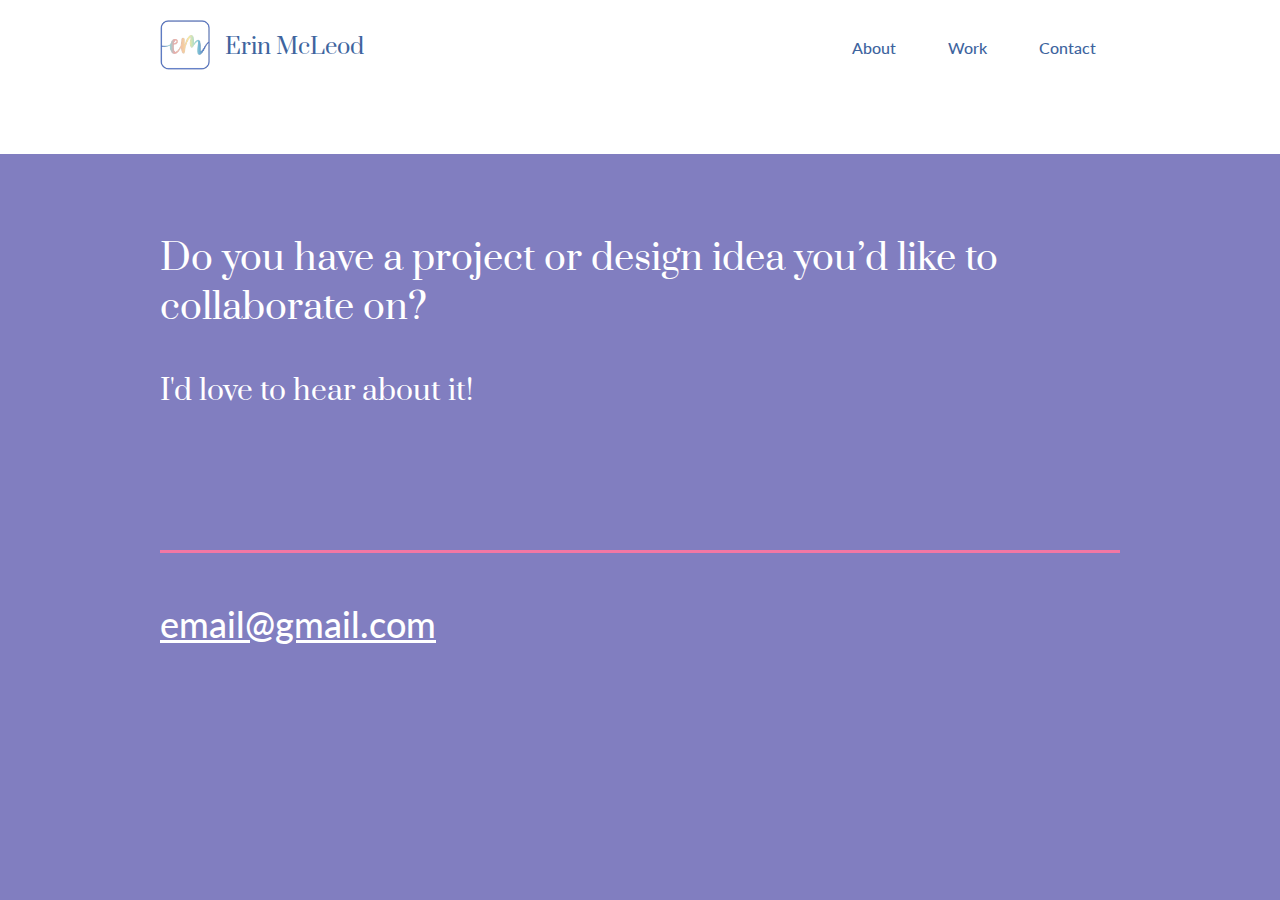
<file: index3.html>
<!DOCTYPE html>
<html lang="en">
<head>
    <meta charset="UTF-8">
    <meta http-equiv="X-UA-Compatible" content="IE=edge">
    <meta name="viewport" content="width=device-width, initial-scale=1.0">
    <title>Contact Erin McLeod</title>
    <link href="css/style.css" rel="stylesheet" type="text/css">
    <link href="css/style2.css" rel="stylesheet" type="text/css">
    <link href="css/style3.css" rel="stylesheet" type="text/css">
    <link rel="stylesheet" href="https://cdnjs.cloudflare.com/ajax/libs/font-awesome/4.7.0/css/font-awesome.min.css">
</head>
<body>
    <header class="main-header">
        <div class="container">
           
            <a href="index.html"><img class="EMlogo" src="images/logo.png" alt="logo" style="width:50px;height:50px;"></a>
            <h1>Erin McLeod</h1>
            
        

            <nav class="main-nav">
                <ul class="main-nav-list">
                    <li><a href="index.html">About</a></li>
                    <li><a href="index2.html">Work</a></li>
                    <li><a href="index3.html">Contact</a></li>
                </ul>
            </nav>
        </div>
    </header>

    <button onclick="topFunction()" id="myBtn" title="Go to top">Top</button>

<section class="contact">
    <div class="container">
        <h2>Do you have a project or design idea you’d like to collaborate on?<br>
        <h3>I'd love to hear about it!</h3>
        <img src="images/Line 1.png">
        <div class="email">
            <a href="mailto: email@gmail.com">email@gmail.com</a>
        </div>
    </div>
</section>

<!--<div class="preloader">
    <img src="images/EMLogoFinal.png">
</div>-->

    <script src="https://ajax.googleapis.com/ajax/libs/jquery/3.4.1/jquery.min.js"></script>
    <script src="js/index.js"></script>    
</body>
</html>
</file>
<file: css/style.css>
@import url('https://fonts.googleapis.com/css2?family=Lato&display=swap');
@import url('https://fonts.googleapis.com/css2?family=Prata&display=swap');
@import url('https://fonts.googleapis.com/css2?family=La+Belle+Aurore&display=swap');

* {
    box-sizing: border-box;
    margin: 0;
    padding: 0;
    /*background-color: #FFFFFF;*/
}





/*text styles*/

h1 {
   
    font-family: "Prata", serif;
    font-weight: 500;
    font-size: 22px;
    color: #3E649E;
    
}


h2 {
    font-family: "Prata", serif;
    font-weight: 500;
    font-size: 36px;
    color: #3E649E;
    text-decoration: none;
}
h3 {
    font-family: "Prata", serif;
    font-weight: 500;
    font-size: 28px;
    color: #3E649E;
    text-decoration: none;
}
h4 {
    font-family: "La Belle Aurore", sans-serif;
    font-size: 40px;
    color: #FFFFFF;
    text-decoration: none;
}
p {
    font-family: "Lato", sans-serif;
    font-weight: 500;
    font-size: 18px;
    color: #3E649E;
    text-decoration: none; 
    line-height: 1.6;
}






/* header section*/





.container {
    width: 960px;
    max-width: 100%;
    margin: 0 auto;
    
}
.main-header .container {
    display: flex;
    align-items: center;
    flex-wrap: wrap;
    padding-top: 20px;
    
    
}
.EMlogo {
    cursor: pointer;
    display: inline;
}
h1 {
    padding-left: 15px;
}
.main-nav {
    margin-left: auto;
    text-align: center;
}
.main-nav li {
    display: inline;
}
.main-nav a {
    display: inline-block;
    padding: .5em 1.5em;
    font-family: "Lato", sans-serif;
    font-weight: 500;
    font-size: 16px;
    color: #3E649E;
    text-decoration: none;
}
.main-nav li a {
    transition: all 0.3s ease 0s;
}
.main-nav li a:hover {
    color: #F277A4;
    text-decoration: underline;
}



#myBtn {
    display: none; /* Hidden by default */
    position: fixed; /* Fixed/sticky position */
    bottom: 20px; /* Place the button at the bottom of the page */
    right: 30px; /* Place the button 30px from the right */
    z-index: 99; /* Make sure it does not overlap */
    border: none; /* Remove borders */
    outline: none; /* Remove outline */
    background-color:#26A699; /* Set a background color */
    color: white; /* Text color */
    font-family: "Lato", sans-serif;
    cursor: pointer; /* Add a mouse pointer on hover */
    padding: 15px; /* Some padding */
    border-radius: 10px; /* Rounded corners */
    font-size: 18px; /* Increase font size */
  }
  
  #myBtn:hover {
    background-color: #3E649E; /* Add a dark-grey background on hover */
  }



/*hero section*/
.hero-section .container {
    display: flex;
    padding-top: 80px;
}


.hero-section .container .heroImg {
    max-width: 100%;
    height: auto;
}


/*skills*/
.mySkills h2 {
    text-align: center;
    margin-top: 80px;
}


.skillsContainer {
    display: flex;
    flex-direction: row;
    height: 200px;
}



.skillsGrid {
    display: grid;
    grid-template-areas:
    "one two"
    "three four";   
    grid-template-rows: 50% 50%;
    grid-template-columns: 50% 50%;
    margin-top: 80px;
    
}

.A {
    grid-area: one;
}
.B {
    grid-area: two;
}
.C {
    grid-area: three;
}
.D {
    grid-area: four;
}

.skillsContainer div{
    margin-left: 15px;
}




/*footer section*/
.footer-section {
    background-color: #817EC0;
}
.footer-section a {
    color: #FFFFFF;
}
.footer-section p {
    color: #FFFFFF;
}

/*.footer-section .container {
    display: flex;
    align-items: center;
    flex-wrap: wrap;
}*/
.grid-container {
    display: grid;
    background-color: #817EC0;
    grid-template-areas:
    'one one'
    'two four'
    'three four'
    'five .';
    grid-template-rows: 40% 36% 18% 7%;
    grid-template-columns: 60% 40%;
    padding-bottom: 100px;
}




.grid-container div {
    background-color: #817EC0;
    
       
}

.item1 {
    grid-area: one;
    padding-top: 80px;
    
  
    
}
.item2 {
    grid-area: two;
    padding-right: 50px;
    padding-top: 20px;
    
    
}
.item3 {
    grid-area: three;
    padding-right: 50px;
    
}
.item4 {
    grid-area: four;
    padding-top: 20px;
}

.item5 {
    grid-area: five;
    font-family: "Lato", sans-serif;
    font-weight: 500;
    font-size: 36px;
    color: #FFFFFF;
    text-decoration: none;
    padding-top:40px; 
    transition: transform .2s;
   
}


.item5:hover {
      transform: scale(1.2) translate(46px,0); 
   
}






/* Tablet and phone devices (980 and down) */
@media only screen and (max-width: 980px) {

    .main-header .container{
        margin-left: 10px;
        margin-right: 10px;
    }
    .main-nav a {
        padding: 5px;
        margin-right: 20px;
    }
    .hero-section .container {
        display: flex;
        padding-top: 20px;
    }
    .hero-section h2 {
        margin-right: 10px;
        margin-left: 10px;
        margin-top: 80px;
    }

    .hero-section .container .heroImg {
        width: auto;
        max-width: 100%;
        height: auto;
    }

    .hero-section h3 {
        margin-right: 10px;
        margin-left: 10px;
    }
  
    .skillsContainer {
        display: flex;
        flex-direction: column;
        margin-top: 20px;
        
             
    }
    .A, .B, .C, .D{
        text-align: center;
        
    }
   

    .skillsGrid {
        display: grid;
        grid-template-areas:
        "one" 
        "two"
        "three"
        "four";   
        grid-template-rows: 200px 210px 210px 210px;
        grid-template-columns: 1fr;
        margin: 20px 5px 20px 5px;
               
    }

    .mySkills .container {
        margin-bottom: 80px;
    }

    .skillsContainer div{
        margin-right: 10px;
        margin-left: 10px;
        
    }

    

    .grid-container {
        display: grid;
        background-color: #817EC0;
        grid-template-areas:
        "one"
        "four"
        "two"
        "three"
        "five";
        grid-template-rows: 320px 300px 200px 200px 100px;
        grid-template-columns: 1fr;
        margin: 20px 20px 20px 20px;
        text-align: center;
        padding-bottom: 50px;
    }

    .item2 {
        grid-area: two;
        padding-right: 0px;
        padding-top: 20px;
        
        
    }
    .item3 {
        grid-area: three;
        padding-right: 0px;
        padding-top: 20px;
    }

    .item4 {
        width: auto;
        max-width: 100%;
        height: auto;
    }

    .item5 {
        font-family: "Lato", sans-serif;
        font-weight: 500;
        font-size: 28px;
        color: #FFFFFF;
        text-decoration: none;
         
        
    }

  


    h1 {
        font-family: "Prata", serif;
        font-weight: 500;
        font-size: 20px;
        color: #3E649E;
        text-decoration: none;
    }
    h2 {
        font-family: "Prata", serif;
        font-weight: 500;
        font-size: 28px;
        color: #3E649E;
        text-decoration: none;
    }
    h3 {
        font-family: "Prata", serif;
        font-weight: 500;
        font-size: 20px;
        color: #3E649E;
        text-decoration: none;
    }
    h4 {
        font-family: "La Belle Aurore", sans-serif;
        font-size: 30px;
        color: #FFFFFF;
        text-decoration: none;
       
    }
    p {
        font-family: "Lato", sans-serif;
        font-weight: 500;
        font-size: 16px;
        color: #3E649E;
        text-decoration: none; 
    }

    .item5:hover {
        transform: none; 
     
  }
  

}

/*
.preloader {
    position: fixed;
    width: 100%;
    height: 100vh;
    z-index: 100000;
    background-color: white;
    top: 0;
    display: flex;
    align-items: center;
}

.preloader img {
    animation: spin 3s ease;
    transition: all;
    width: 100px;
    margin: 0 auto;
}
@keyframes spin {
    0% {
      transform: rotate(0deg);
    }
    50% {
      transform: rotate(360deg);
    }
    100% {
      transform: rotate(720deg);
    }
  }*/
</file>
<file: css/style2.css>
h2 {
    text-align: center;
    margin-top: 80px;
    margin-bottom: 80px;
}


.role {
    font-family: "Lato", sans-serif;
    font-weight: 500;
    font-size: 14px;
    color: #3E649E;
    text-decoration: none; 
    line-height: 1.6;
}

.workGrid {
    display: grid;
    grid-template-areas:
    "one"
    "two"
    "three";
    grid-template-rows: 1fr 1fr 1fr;
    grid-template-columns: 1fr;
    padding-bottom: 80px;
    


}

.workContainer {
    
    padding-top: 75px;
    padding-bottom: 75px;
    
}




.workContainer .content {
    display: flex;
    flex-direction: row;
    transition: transform .3s;
}

.workContainer .content:hover { 
    transform: scale(1.2);
}




.X {
    grid-area: one;
}
.Y {
    grid-area: two;
}
.Z {
    grid-area: three;
}


.footer-section2 {
    background-color: #817EC0;
}


.footer-section2 h2 {
    color: white;
    text-align: center;
    padding-top: 80px;
}

.footer-section2 img {
    padding-top: 50px;
}

.center {
    display: flex;
    justify-content: center;
    align-items: center;
    padding-top: 50px;
    padding-bottom: 75px;
}


button {
    background-color: white;
    color: #3E649E;
    border: 2px solid #3E649E;
    padding: 5px 10px;
    text-align: center;
    text-decoration: none;
    display: inline-block;
    font-size: 14px;
    font-family: "Lato", sans-serif;
    margin-right: 20px;
    margin-top: 20px;
    border-radius: 2px;
    transition-duration: 0.4s;
    cursor: pointer;
}

button:hover {
    background-color: #F277A4;
    color: white;
    border-radius: 2px;
    border: 2px solid #F277A4;
}

.center button {
    background-color: white;
    color: #3E649E;
    border: 2px solid #817EC0;
    padding: 15px 30px;
    text-align: center;
    text-decoration: none;
    font-size: 20px;
    font-family: "Lato", sans-serif;
    border-radius: 2px;
    transition-duration: 0.4s;
}

.center button:hover {
    background-color: #F277A4;
    color: white;
    border-radius: 2px;
    border: 2px solid #F277A4;
}




@media only screen and (min-width: 800px) and (max-width: 1200px) {


.workContainer {
            
    
    margin-right: 10px;
    margin-left: 10px;
}




.workContainer .content:hover { 
    transform: none;
}

}

/* Extra small devices (phones, 600px and down) */
@media only screen and (max-width: 800px) {

    .work h2 {
        margin-bottom: 0;
    }

    .workGrid {
        padding-bottom: 0;
    }


    .workContainer {
                
        text-align: center;
        margin-right: 10px;
        margin-left: 10px;
    }


    .workContainer .content {
        display: flex;
        flex-direction: column;
        transition: none;
    }
    
    .workContainer .content:hover { 
        transform: none;
    }



    .Y .content  {
        flex-direction: column-reverse
    }

    img {
        width: auto;
        max-width: 100%;
        height: auto;
        text-align: center;
        margin-left: 0px !important;
        margin-right: 0px !important;
    }


    .role {
        font-family: "Lato", sans-serif;
        font-weight: 500;
        font-size: 12px;
        color: #3E649E;
        text-decoration: none; 
        line-height: 1.6;
    }

    
    .footer-section2 img {
        padding-top: 20px;
        width: auto;
        max-width: 100%;
        height: auto;
        padding-left: 10px;
        padding-right: 10px;
      
        
    }

    .center {
        padding-top: 10px;
    }

    .center button {
        padding: 12px 25px;
        font-size: 16px;
    }
 }
</file>
<file: css/style3.css>
body {
    background-color: #817EC0;
    
}

.main-header {
    background-color: white;
    padding-bottom: 80px;
}



.contact .container {
    color: white;
    text-align: left;
}

.contact .container h2 {
    color: white;
    text-align: left !important;
    margin-bottom: 0;
}


.contact .container h3 {
    color: white;
    text-align: left !important;
    margin-top: 40px;
    margin-bottom: 40px;
}

.contact .container img {
    padding-top: 100px;
    padding-bottom: 5px;
}

.email {    
    font-family: "Lato", sans-serif;
    font-weight: 500;
    font-size: 36px;
    padding-top:40px; 
    transition: transform .2s;
    text-decoration: underline;
}

.email:hover {
    transform: scale(1.2) translate(80px,0);
}

.email a{
    color: #FFFFFF;
    
}

@media only screen and (min-width: 601px) and (max-width: 1024px) {
    .contact .container h2, h3, .email {
        margin-left: 10px;
        margin-right: 10px;
    }
    email {
        transition: none;
    }

    .email:hover {
        transform: none;
    }

    .contact .container img {
        width: auto;
        max-width: 100%;
        height: auto;
        padding-top: 50px;
        padding-right: 10px;
        padding-left: 10px;
        padding-bottom: 5px;
    }
}






/* Extra small devices (phones, 600px and down) */
@media only screen and (max-width: 600px) {

    .contact .container h2, h3, .email {
        margin-left: 10px;
        margin-right: 10px;
    }

    .email {
        transition: none;
        font-size: 28px;
    }

    .email:hover {
        transform: none;
    }

   

    .contact .container img {
        width: auto;
        max-width: 100%;
        height: auto;
        padding-top: 50px;
        padding-right: 10px;
        padding-left: 10px;
        padding-bottom: 5px;
    }
}
</file>
